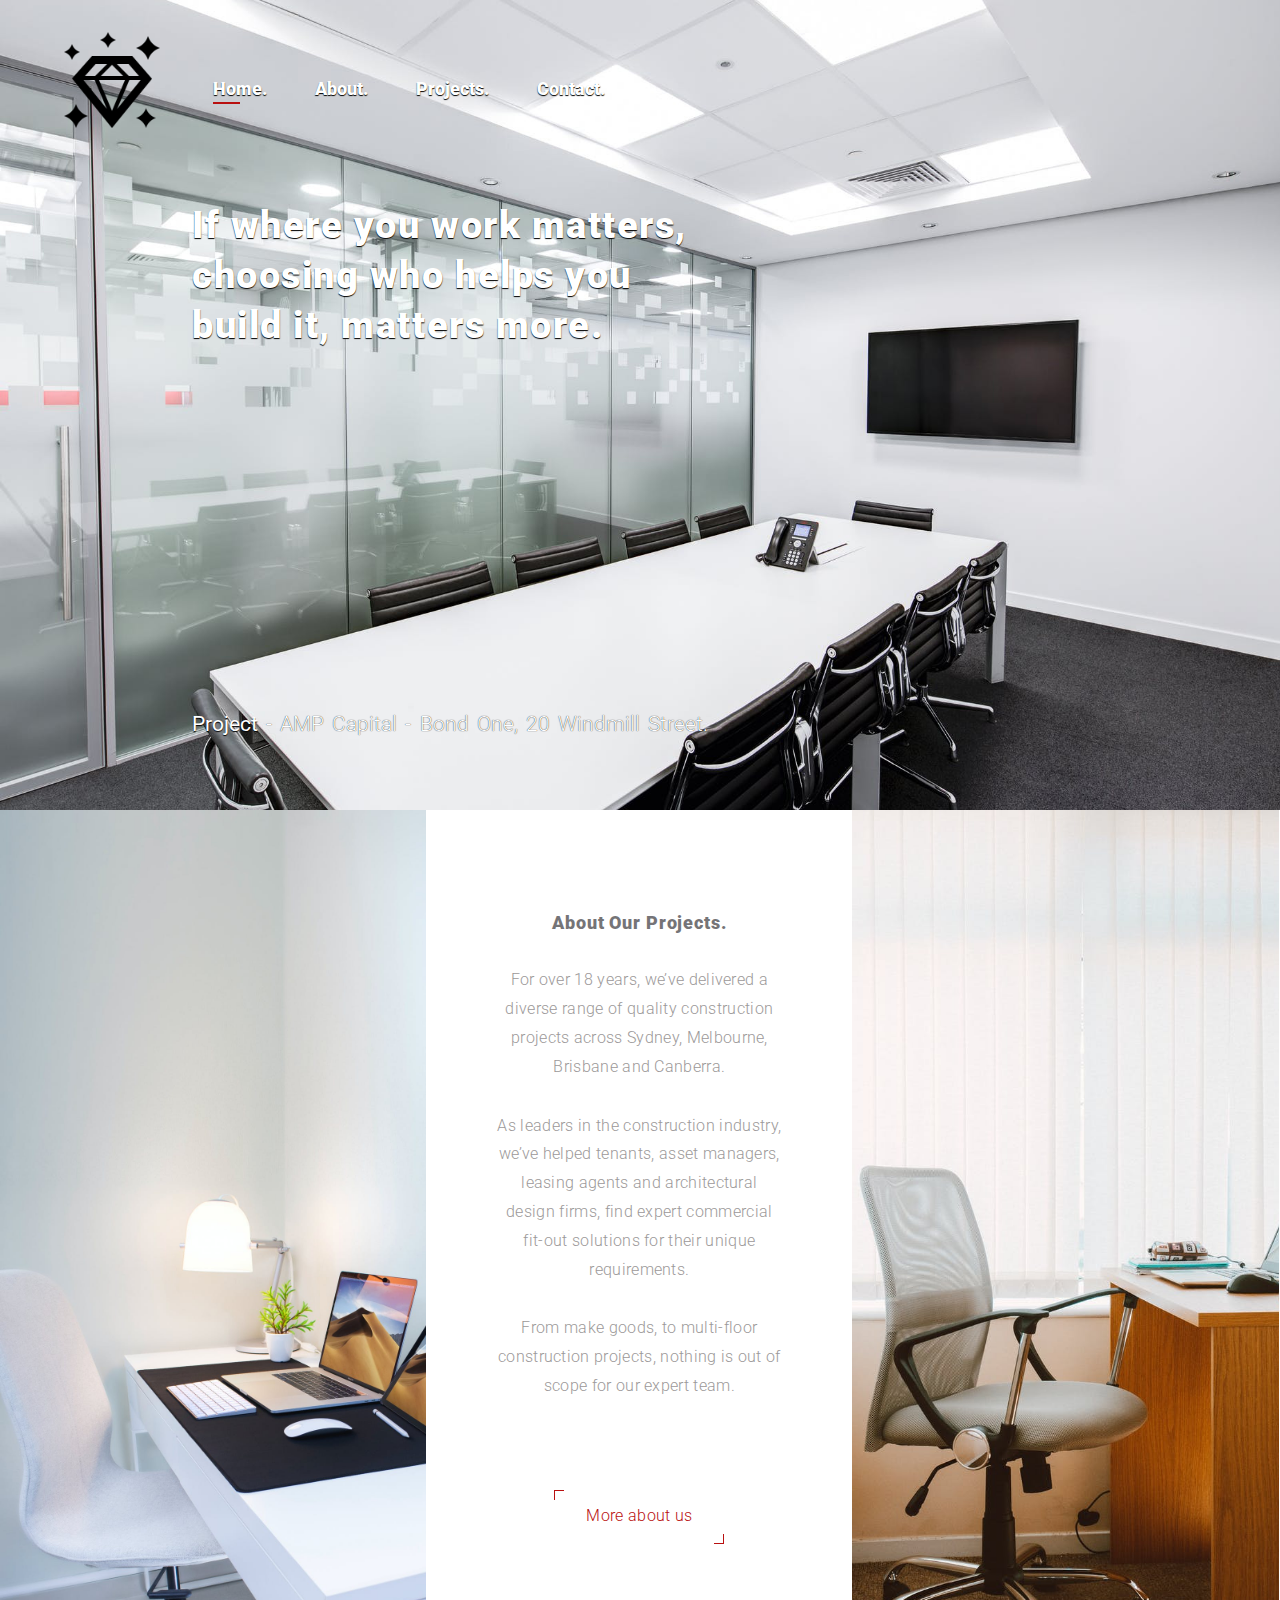
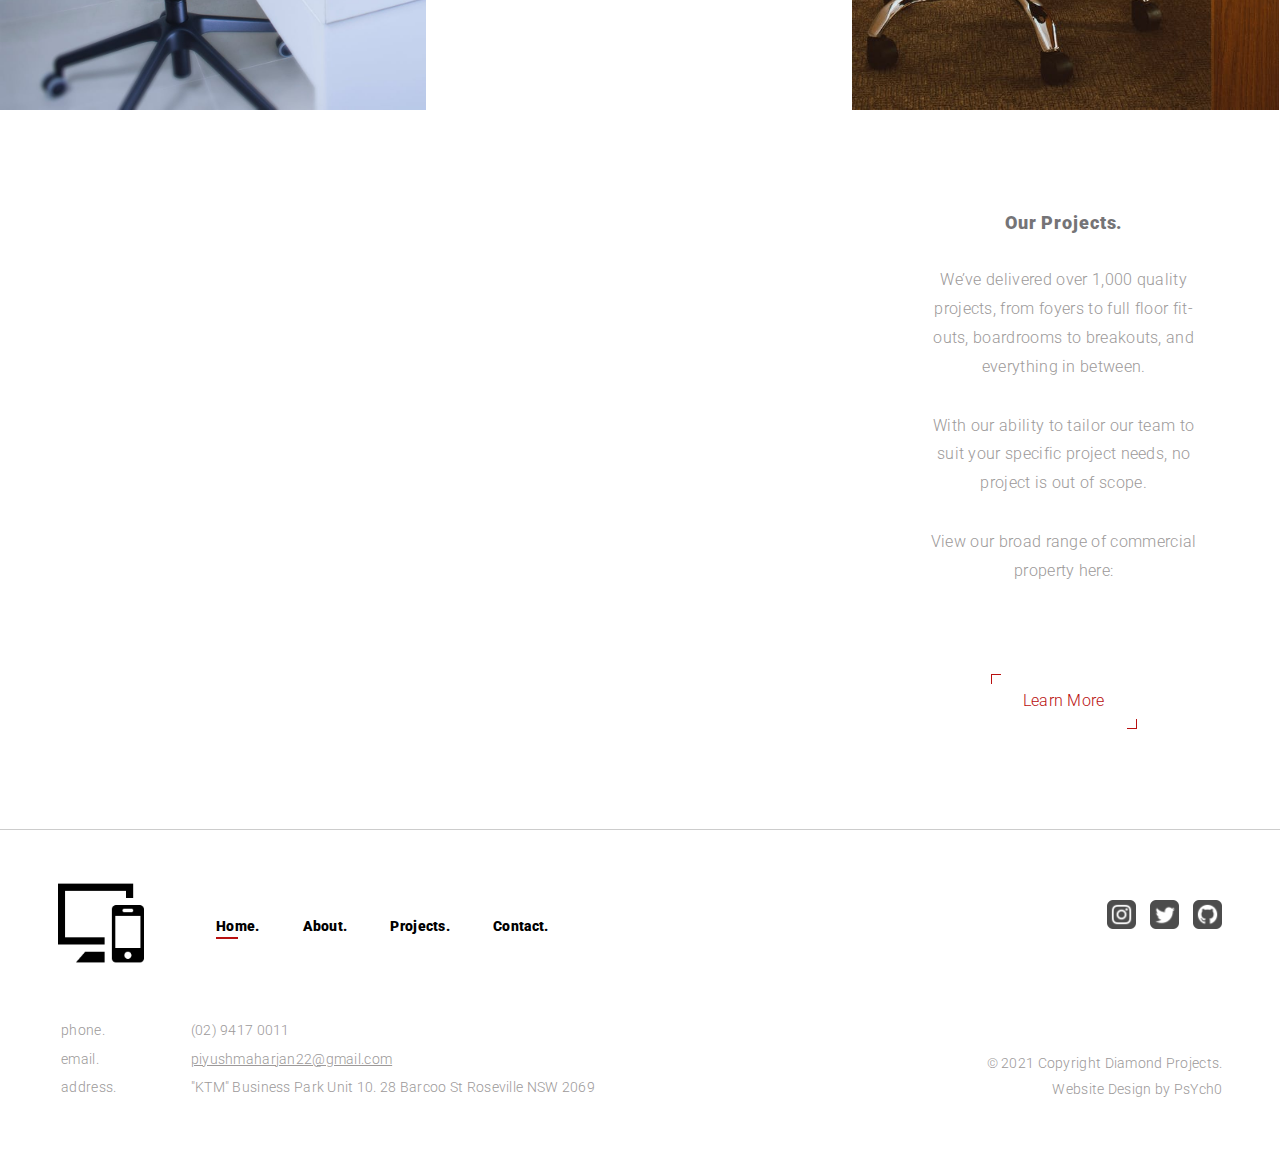
<file: index.html>
<!DOCTYPE html>
<html lang="en">
  <head>
    <meta charset="UTF-8" />
    <meta name="viewport" content="width=device-width, initial-scale=1.0" />
    <link rel="stylesheet" type="text/css" href="css/style.css" />

    <title>Diamond Projects</title>

    <!-- icon link -->
    <link rel="icon" href="img/fav_icon.png" type="image/x-icon" />
  </head>

  <body>
    <header id="homepage-mainHead" class="mainHeader">
      <div class="navbar">
        <a href="index.html"
          ><img src="img/logo_header.png" class="logo" alt="logo"
        /></a>
        <nav id="mainNav">
          <div class="hamburger">
            <div class="line top"></div>
            <div class="line middle"></div>
            <div class="line bottom"></div>
          </div>
          <ul class="list-group">
            <li>
              <a href="index.html" class="list-items active" title="home"
                >Home.</a
              >
            </li>
            <li>
              <a href="about.html" class="list-items" title="about">About.</a>
            </li>
            <li>
              <a href="projects.html" class="list-items" title="Projects"
                >Projects.</a
              >
            </li>
            <li>
              <a href="contact.html" class="list-items" title="contact"
                >Contact.</a
              >
            </li>
          </ul>
        </nav>
      </div>
      <h1>
        If where you work matters, choosing who helps you build it, matters
        more.
      </h1>
      <p>
        <strong>Project</strong> - AMP Capital - Bond One, 20 Windmill Street.
      </p>
    </header>

    <article>
      <section class="Scope1">
        <div class="img"></div>
        <div class="about">
          <h2>About Our Projects.</h2>
          <p>
            For over 18 years, we’ve delivered a diverse range of quality
            construction projects across Sydney, Melbourne, Brisbane and
            Canberra.
          </p>
          <p>
            As leaders in the construction industry, we’ve helped tenants, asset
            managers, leasing agents and architectural design firms, find expert
            commercial fit-out solutions for their unique requirements.
          </p>
          <p>
            From make goods, to multi-floor construction projects, nothing is
            out of scope for our expert team.
          </p>
          <p>&nbsp;</p>
          <p>
            <a class="btn" href="about.html">More about us</a>
          </p>
        </div>
        <div class="img"></div>
      </section>
      <section class="Scope2">
        <div id="parallax-img" class="img"></div>
        <div class="projects">
          <h2>Our Projects.</h2>
          <p>
            We’ve delivered over 1,000 quality projects, from foyers to full
            floor fit-outs, boardrooms to breakouts, and everything in between.
          </p>
          <p>
            With our ability to tailor our team to suit your specific project
            needs, no project is out of scope.
          </p>
          <p>View our broad range of commercial property here:</p>
          <p>&nbsp;</p>
          <p>
            <a class="btn" href="projects.html">Learn More</a>
          </p>
        </div>
      </section>
    </article>

    <footer id="pageFooter">
      <div class="menu-wrap">
        <div>
          <a href="index.html">
            <img src="img/logo_footer.png" alt="logo" class="footerLogo" />
          </a>
        </div>
        <nav id="footerNav">
          <ul class="list-group">
            <li>
              <a href="index.html" class="list-items active" title="home"
                >Home.</a
              >
            </li>
            <li>
              <a href="about.html" class="list-items" title="about">About.</a>
            </li>
            <li><a href="projects.html" class="list-items">Projects.</a></li>
            <li><a href="contact.html" class="list-items">Contact.</a></li>
          </ul>
        </nav>
      </div>

      <ul class="social">
        <li>
          <a
            href="https://www.instagram.com/"
            title="instagram"
            target="_blank"
          >
            <img src="img/instagram.png" class="mediaIcon" alt="instagram" />
          </a>
        </li>
        <li>
          <a
            href="https://twitter.com/MaharjanPiyush"
            title="twitter"
            target="_blank"
          >
            <img src="img/twitter.png" class="mediaIcon" alt="twitter" />
          </a>
        </li>
        <li>
          <a
            href="https://github.com/piyushmhrzn"
            title="github"
            target="_blank"
          >
            <img src="img/github.png" class="mediaIcon" alt="github" />
          </a>
        </li>
      </ul>

      <div class="info">
        <dl>
          <dt>phone.</dt>
          <dd>(02) 9417 0011</dd>
          <dt>email.</dt>
          <dd>
            <a href="mailto:piyushmaharjan22@gmail.com" target="_blank"
              >piyushmaharjan22@gmail.com</a
            >
          </dd>
          <dt>address.</dt>
          <dd>"KTM" Business Park Unit 10. 28 Barcoo St Roseville NSW 2069</dd>
        </dl>
        <div class="copy">
          <p>&copy; 2021 Copyright Diamond Projects.</p>
          <p>Website Design by PsYch0</p>
        </div>
      </div>
    </footer>

    <script src="js/app.js"></script>
  </body>
</html>
</file>
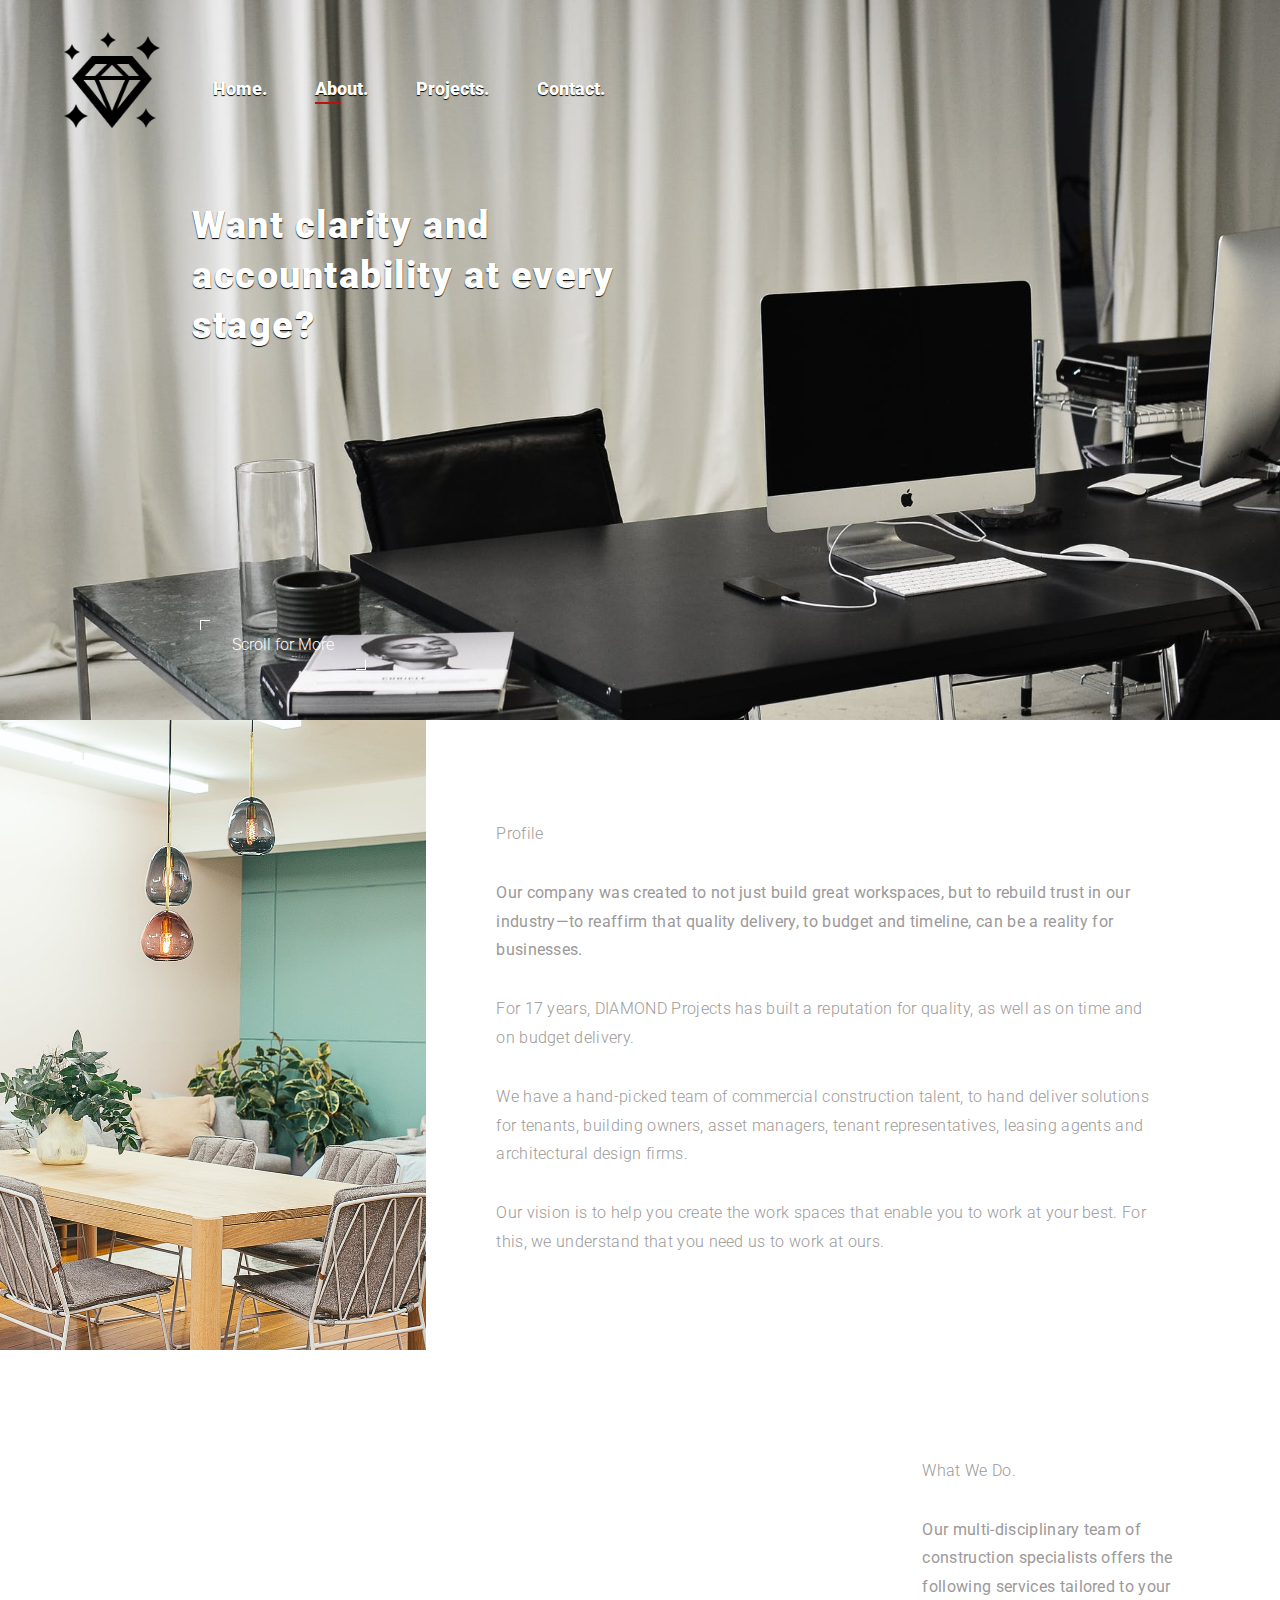
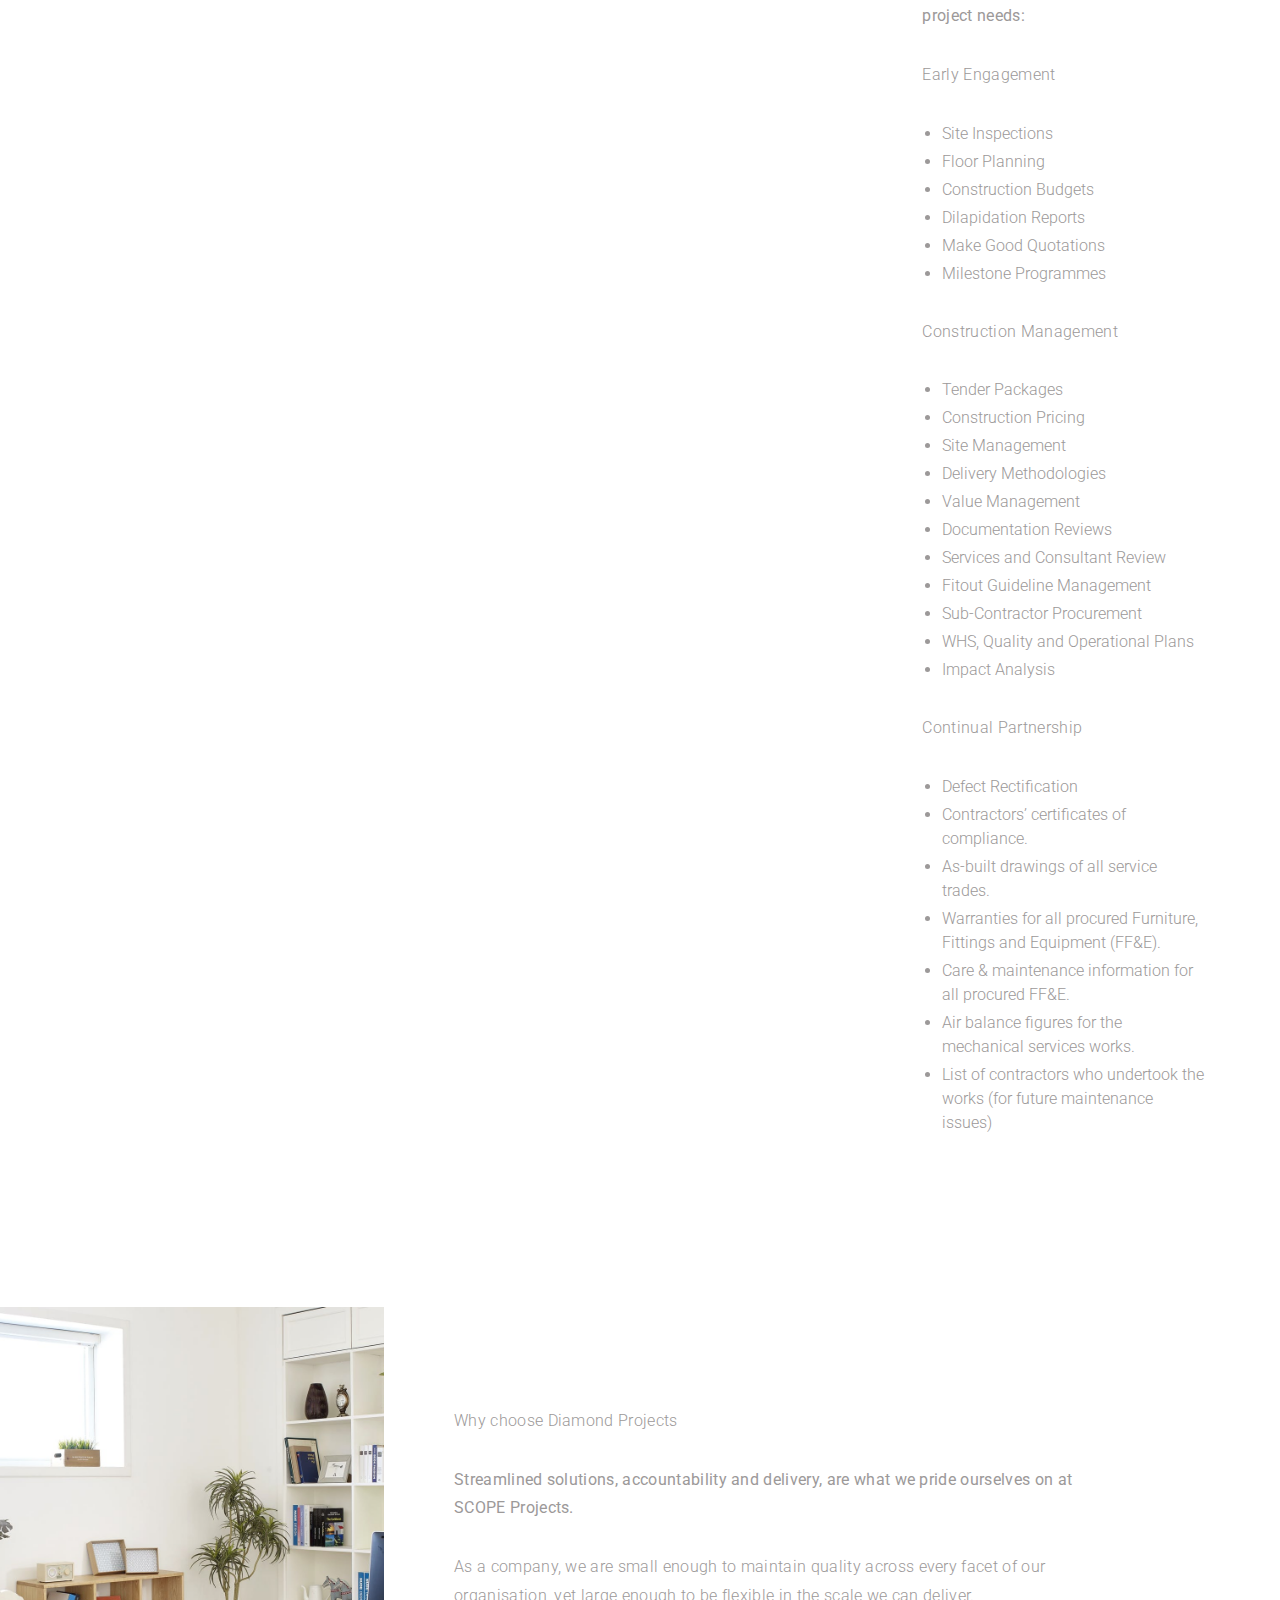
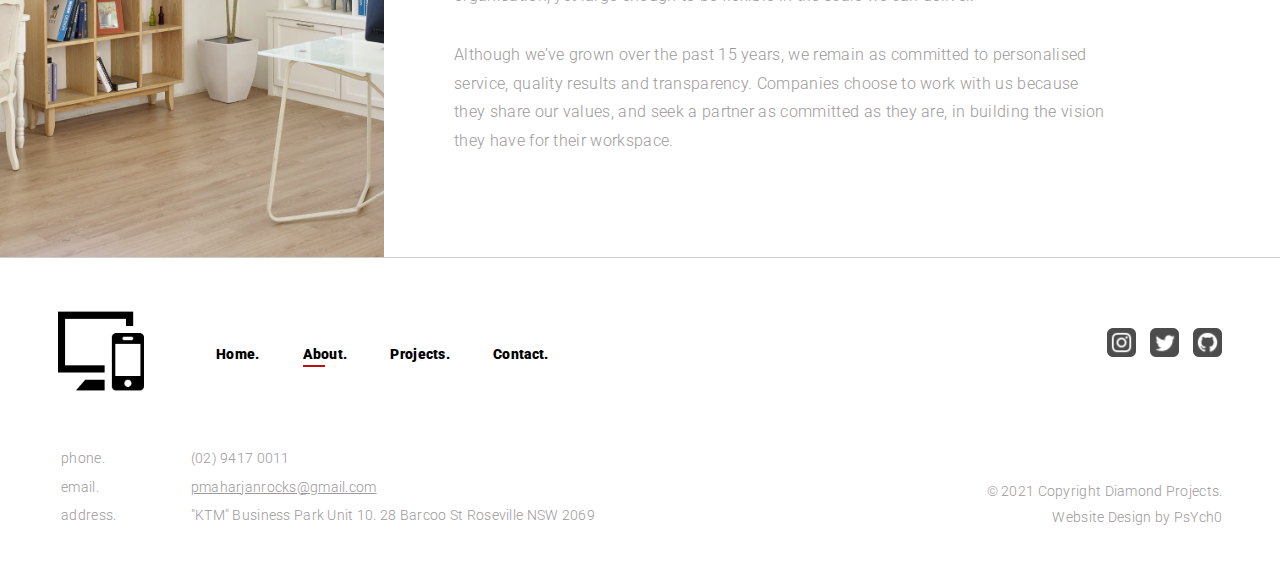
<file: about.html>
<!DOCTYPE html>
<html lang="en">
  <head>
    <meta charset="UTF-8" />
    <meta name="viewport" content="width=device-width, initial-scale=1.0" />
    <link rel="stylesheet" type="text/css" href="css/style.css" />

    <title>Diamond Projects</title>

    <!-- icon link -->
    <link rel="icon" href="img/fav_icon.png" type="image/x-icon" />
  </head>

  <body>
    <header id="mainHead" class="aboutHeader">
      <div class="navbar">
        <a href="index.html"
          ><img src="img/logo_header.png" class="logo" alt="logo"
        /></a>
        <nav id="mainNav">
          <div class="hamburger">
            <div class="line top"></div>
            <div class="line middle"></div>
            <div class="line bottom"></div>
          </div>
          <ul class="list-group">
            <li>
              <a href="index.html" class="list-items" title="home">Home.</a>
            </li>
            <li>
              <a href="about.html" class="list-items active" title="about"
                >About.</a
              >
            </li>
            <li>
              <a href="projects.html" class="list-items" title="Projects"
                >Projects.</a
              >
            </li>
            <li>
              <a href="contact.html" class="list-items" title="contact"
                >Contact.</a
              >
            </li>
          </ul>
        </nav>
      </div>
      <h1>Want clarity and accountability at every stage?</h1>
      <a href="#profie-section" class="scroll-button">Scroll for More</a>
    </header>

    <div class="profile" id="profie-section">
      <div class="profile-image"></div>
      <div class="profile-section">
        <p>Profile</p>
        <p>
          <strong
            >Our company was created to not just build great workspaces, but to
            rebuild trust in our industry—to reaffirm that quality delivery, to
            budget and timeline, can be a reality for businesses.</strong
          >
        </p>
        <p>
          For 17 years, DIAMOND Projects has built a reputation for quality, as
          well as on time and on budget delivery.
        </p>
        <p>
          We have a hand-picked team of commercial construction talent, to hand
          deliver solutions for tenants, building owners, asset managers, tenant
          representatives, leasing agents and architectural design firms.
        </p>
        <p>
          Our vision is to help you create the work spaces that enable you to
          work at your best. For this, we understand that you need us to work at
          ours.
        </p>
      </div>
    </div>

    <div class="what_we_do">
      <div id="parallax-img" class="we-do-image"></div>
      <div class="we-do-section">
        <p>What We Do.</p>
        <p>
          <strong
            >Our multi-disciplinary team of construction specialists offers the
            following services tailored to your project needs:</strong
          >
        </p>
        <p>Early Engagement</p>
        <ul>
          <li>Site Inspections</li>
          <li>Floor Planning</li>
          <li>Construction Budgets</li>
          <li>Dilapidation Reports</li>
          <li>Make Good Quotations</li>
          <li>Milestone Programmes</li>
        </ul>
        <p>Construction Management</p>
        <ul>
          <li>Tender Packages</li>
          <li>Construction Pricing</li>
          <li>Site Management</li>
          <li>Delivery Methodologies</li>
          <li>Value Management</li>
          <li>Documentation Reviews</li>
          <li>Services and Consultant Review</li>
          <li>Fitout Guideline Management</li>
          <li>Sub-Contractor Procurement</li>
          <li>WHS, Quality and Operational Plans</li>
          <li>Impact Analysis</li>
        </ul>
        <p>Continual Partnership</p>
        <ul>
          <li>Defect Rectification</li>
          <li>Contractors’ certificates of compliance.</li>
          <li>As-built drawings of all service trades.</li>
          <li>
            Warranties for all procured Furniture, Fittings and Equipment
            (FF&E).
          </li>
          <li>Care & maintenance information for all procured FF&E.</li>
          <li>Air balance figures for the mechanical services works.</li>
          <li>
            List of contractors who undertook the works (for future maintenance
            issues)
          </li>
        </ul>
      </div>
    </div>

    <div class="why_to_choose">
      <div class="why_choose_image"></div>
      <div class="why_choose_section">
        <p>Why choose Diamond Projects</p>
        <p>
          <strong
            >Streamlined solutions, accountability and delivery, are what we
            pride ourselves on at SCOPE Projects.</strong
          >
        </p>
        <p>
          As a company, we are small enough to maintain quality across every
          facet of our organisation, yet large enough to be flexible in the
          scale we can deliver.
        </p>
        <p>
          Although we’ve grown over the past 15 years, we remain as committed to
          personalised service, quality results and transparency. Companies
          choose to work with us because they share our values, and seek a
          partner as committed as they are, in building the vision they have for
          their workspace.
        </p>
      </div>
    </div>

    <footer id="pageFooter">
      <div class="menu-wrap">
        <div>
          <a href="index.html">
            <img src="img/logo_footer.png" alt="logo" class="footerLogo" />
          </a>
        </div>
        <nav id="footerNav">
          <ul class="list-group">
            <li>
              <a href="index.html" class="list-items" title="home">Home.</a>
            </li>
            <li>
              <a href="about.html" class="list-items active" title="about"
                >About.</a
              >
            </li>
            <li><a href="projects.html" class="list-items">Projects.</a></li>
            <li><a href="contact.html" class="list-items">Contact.</a></li>
          </ul>
        </nav>
      </div>

      <ul class="social">
        <li>
          <a
            href="https://www.instagram.com/"
            title="instagram"
            target="_blank"
          >
            <img src="img/instagram.png" class="mediaIcon" alt="instagram" />
          </a>
        </li>
        <li>
          <a
            href="https://twitter.com/MaharjanPiyush"
            title="twitter"
            target="_blank"
          >
            <img src="img/twitter.png" class="mediaIcon" alt="twitter" />
          </a>
        </li>
        <li>
          <a
            href="https://github.com/piyushmhrzn"
            title="github"
            target="_blank"
          >
            <img src="img/github.png" class="mediaIcon" alt="github" />
          </a>
        </li>
      </ul>

      <div class="info">
        <dl>
          <dt>phone.</dt>
          <dd>(02) 9417 0011</dd>
          <dt>email.</dt>
          <dd>
            <a href="mailto:pmaharjanrocks@gmail.com" target="_blank"
              >pmaharjanrocks@gmail.com</a
            >
          </dd>
          <dt>address.</dt>
          <dd>"KTM" Business Park Unit 10. 28 Barcoo St Roseville NSW 2069</dd>
        </dl>
        <div class="copy">
          <p>&copy; 2021 Copyright Diamond Projects.</p>
          <p>Website Design by PsYch0</p>
        </div>
      </div>
    </footer>

    <script src="js/app.js"></script>
  </body>
</html>
</file>
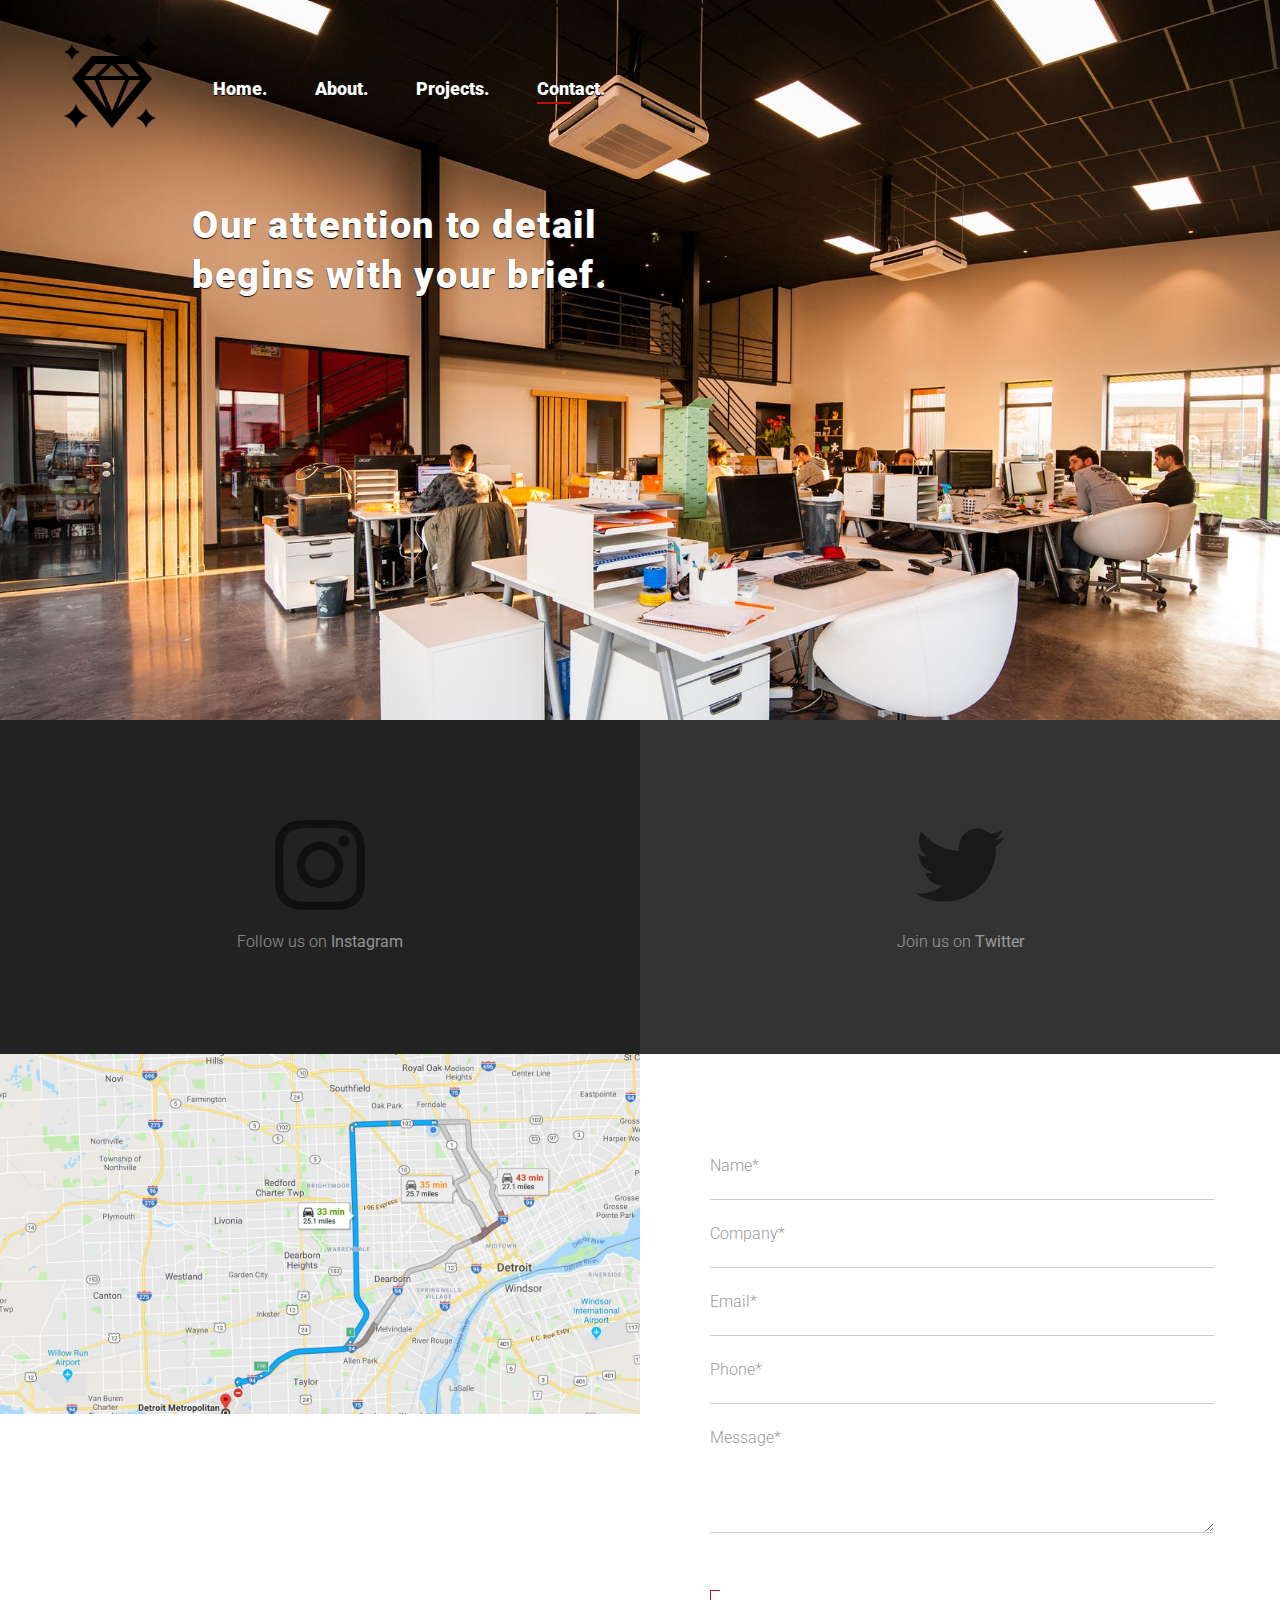
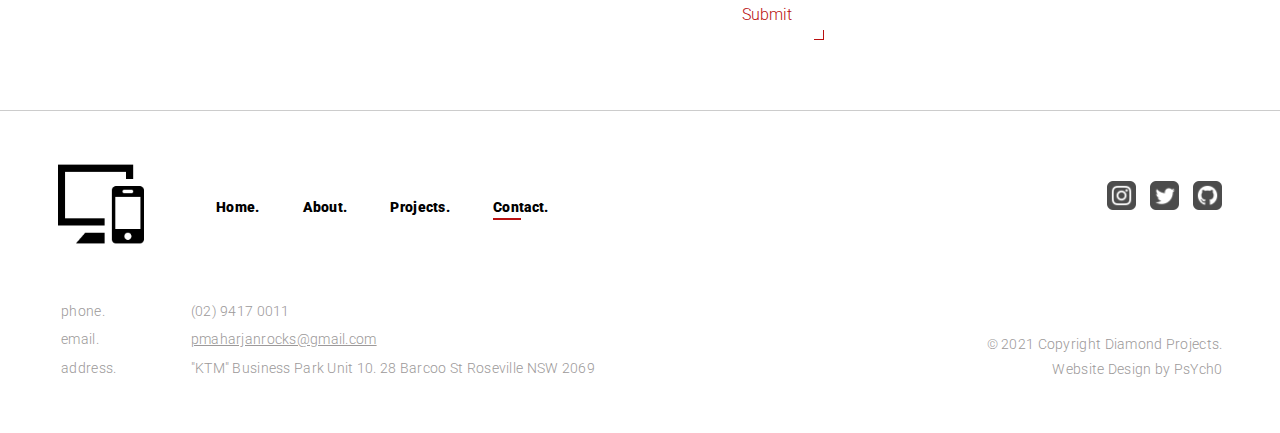
<file: contact.html>
<!DOCTYPE html>
<html lang="en">
<head>
    <meta charset="UTF-8">
    <meta name="viewport" content="width=device-width, initial-scale=1.0">
    <link rel="stylesheet" type="text/css" href="css/style.css">

    <title>Diamond Projects</title>

    <!-- icon link -->
    <link rel="icon" href="img/fav_icon.png" type = "image/x-icon">   
</head>

<body>
    <header id="mainHead" class="contactHeader">
        <div class="navbar">
            <a href="index.html"><img src="img/logo_header.png" class="logo" alt="logo"></a> 
            <nav id="mainNav">
                <div class="hamburger">
                    <div class="line top"></div>
                    <div class="line middle"></div>
                    <div class="line bottom"></div>
                </div>
                <ul class="list-group">
                    <li><a href="index.html" class="list-items" title="home">Home.</a></li>
                    <li><a href="about.html" class="list-items" title="about">About.</a></li>
                    <li><a href="projects.html" class="list-items" title="Projects">Projects.</a></li>
                    <li><a href="contact.html" class="list-items active" title="contact">Contact.</a></li>
                </ul>
            </nav>
        </div>
        <h1>Our attention to detail begins with your brief.</h1>
    </header>
    
    <div class="social_class">
        <a class="insta" href="https://www.instagram.com/" target="_blank">
            <img src="img/insta.svg" alt="map">
            <p> Follow us on <strong>Instagram</strong></p>
        </a>
        <a class="tweet" href="https://twitter.com/MaharjanPiyush" target="_blank">
            <img src="img//tweet.svg" alt="map">
            <p> Join us on <strong>Twitter</strong></p>
        </a>
    </div>
    <div class="contact-box">   
        <div class="map">
            <img src="img/google_maps.jpg" alt="map">
        </div>

        <div class="wrap">
                <form class="my-form" method="post" action="store.php">
                    <div class="form-group">
                        <label>Name*</label>
                        <input type="text" name="yourName">
                    </div>
                    <div class="form-group">
                        <label>Company*</label>
                        <input type="text" name="company">
                    </div>
                    <div class="form-group">
                        <label>Email*</label>
                        <input type="email" name="email">
                    </div>
                    <div class="form-group">
                        <label>Phone*</label>
                        <input type="number" name="phoneNumber">
                    </div>
                    <div class="form-group">
                        <label>Message*</label>
                        <textarea name="message"></textarea>
                    </div>
                    <a class="button" type="submit" value="submit">Submit</a>
                </form>
        </div>         
    </div>
    
    <footer id="pageFooter">
        <div class="menu-wrap">
            <div>
                <a href="index.html">
                    <img src="img/logo_footer.png" alt="logo" class="footerLogo">
                </a>
            </div>            
            <nav id="footerNav">
                <ul class="list-group">
                    <li><a href="index.html" class="list-items" title="home">Home.</a></li>
                    <li><a href="about.html" class="list-items" title="about">About.</a></li>
                    <li><a href="projects.html" class="list-items">Projects.</a></li>
                    <li><a href="contact.html" class="list-items active">Contact.</a></li>
                </ul>
            </nav>
        </div>
        
        <ul class="social">
            <li>
                <a href="https://www.instagram.com/" title="instagram" target="_blank">
                    <img src="img/instagram.png" class="mediaIcon" alt="instagram" >
                </a>
            </li>
            <li>
                <a href="https://twitter.com/MaharjanPiyush" title="twitter" target="_blank">
                    <img src="img/twitter.png" class="mediaIcon" alt="twitter">
                </a>
            </li>
            <li>
                <a href="https://github.com/piyushmhrzn" title="github" target="_blank">
                    <img src="img/github.png" class="mediaIcon" alt="github">
                </a>
            </li>
        </ul>
           
        <div class="info">
            <dl>
                <dt>phone.</dt>
                <dd>(02) 9417 0011</dd>
                <dt>email.</dt>
                <dd><a href="mailto:pmaharjanrocks@gmail.com" target="_blank">pmaharjanrocks@gmail.com</a></dd>
                <dt>address.</dt>
                <dd>"KTM" Business Park Unit 10. 28 Barcoo St Roseville NSW 2069</dd>
            </dl>
            <div class="copy">
                <p>&copy; 2021 Copyright Diamond Projects.</p>
                <p>Website Design by PsYch0</p>
            </div>
        </div>
    </footer> 

    <script src="js/app.js"></script>
</body>
</html>
</file>
<file: css/style.css>
@import url("https://fonts.googleapis.com/css2?family=Roboto:wght@300&display=swap");
/*--------Hyperlinks 'a' tags--------*/
/*-----Navbar bottom border animation -----*/
/*--------Buttons--------*/
/*--------Heading--------*/
/*--------Paragraphs--------*/
/*-------List Items ---------*/
/*-----------Flex Grow ------------*/
/*limited reset*/
html,
body,
div,
section,
article,
aside,
header,
hgroup,
footer,
nav,
h1,
h2,
h3,
h4,
h5,
h6,
p,
blockquote,
address,
time,
span,
em,
strong,
img,
ol,
ul,
li,
dl,
dt,
dd,
figure,
canvas,
video,
th,
td,
tr {
  margin: 0;
  padding: 0;
  border: 0;
  display: block;
}

/*Global Styles*/
html,
body {
  width: 100%;
  margin: 0 auto;
  font-family: "Roboto", sans-serif;
  line-height: 1.5;
  position: relative;
  color: #fff;
  font-weight: 300;
  scroll-behavior: smooth;
}

/*---------------------------------------------------------------------
                        Header Section
-----------------------------------------------------------------------*/
header {
  height: 90vh;
  background: url(../img/carousel1.jpg);
  background-repeat: no-repeat;
  background-size: cover;
  background-position: 0px;
  position: relative;
}

header .navbar {
  display: -webkit-box;
  display: -ms-flexbox;
  display: flex;
  -ms-flex-wrap: nowrap;
      flex-wrap: nowrap;
  -webkit-box-pack: start;
      -ms-flex-pack: start;
          justify-content: flex-start;
  padding: 2em 0 0 4em;
}

header .navbar .logo {
  width: 6em;
  height: 6em;
}

header .navbar nav ul {
  list-style: none;
  margin-left: 1.8em;
  display: -webkit-box;
  display: -ms-flexbox;
  display: flex;
  -ms-flex-wrap: nowrap;
      flex-wrap: nowrap;
}

header .navbar nav ul li {
  padding: 2.2em 0.4em 0;
}

header .navbar nav ul li a {
  color: #fff;
  padding: 0.5em 1em;
  display: inline-block;
  text-align: center;
  text-decoration: none;
  text-transform: capitalize;
  font-size: 1.1rem;
  font-weight: 900;
  text-shadow: 0 1px 1px #000;
}

header .navbar nav ul li .list-items::after {
  content: '';
  display: block;
  width: 0;
  height: 2px;
  background: #b91010;
  -webkit-transition: width .3s;
  transition: width .3s;
}

header .navbar nav ul li .list-items:hover::after {
  width: 50%;
  -webkit-transition: width 0.3s;
  transition: width 0.3s;
}

header .navbar nav ul li .active::after {
  content: '';
  display: block;
  width: 50%;
  height: 2px;
  background: #b91010;
  -webkit-transition: width .3s;
  transition: width .3s;
}

header h1 {
  font-size: 2.4rem;
  font-weight: 900;
  line-height: 1.3;
  letter-spacing: 0.04em;
  position: absolute;
  top: 200px;
  left: 15%;
  width: 500px;
  text-shadow: 0 1px 1px #000;
}

header p {
  font-size: 1.3rem;
  font-weight: 300;
  word-spacing: 0.15em;
  position: absolute;
  bottom: 70px;
  left: 15%;
  width: 75%;
  padding-right: 7px;
  text-shadow: 0 0 1px #000;
  -webkit-box-sizing: border-box;
          box-sizing: border-box;
}

header p strong {
  display: inline-block;
  text-shadow: 0 1px 1px #000;
}

/*---------------------------------------------------------------------
                        Article 1 Section
-----------------------------------------------------------------------*/
.Scope1 {
  display: -webkit-box;
  display: -ms-flexbox;
  display: flex;
  -ms-flex-wrap: wrap;
      flex-wrap: wrap;
}

.Scope1 .img:first-of-type {
  background: url(../img/article1.jpeg);
  background-repeat: no-repeat;
  background-size: cover;
  width: 33.3%;
  height: 900px;
}

.Scope1 .img:last-of-type {
  background: url(../img/article2.jpeg);
  background-repeat: no-repeat;
  background-size: cover;
  width: 33.3%;
  height: 900px;
}

.Scope1 .about {
  width: 33.3%;
  max-width: 800px;
  height: auto;
  min-height: 100%;
  padding: 100px 70px 70px;
  -webkit-box-sizing: border-box;
          box-sizing: border-box;
  overflow: hidden;
}

.Scope1 .about h2 {
  font-weight: 900;
  font-size: 1.1rem;
  color: #757477;
  text-align: center;
  text-transform: capitalize;
  letter-spacing: .05em;
  margin-bottom: 30px;
}

.Scope1 .about p {
  text-align: center;
  line-height: 1.8em;
  font-weight: 300;
  font-size: 1rem;
  color: #9c9999;
  letter-spacing: .02em;
  margin-bottom: 30px;
}

.Scope1 .about a {
  color: #b91010;
  padding: 0.8em 2em;
  display: inline-block;
  text-align: center;
  text-decoration: none;
  font-size: 1rem;
  font-weight: 300;
  position: relative;
  cursor: pointer;
}

.Scope1 .about a::before {
  content: '';
  position: absolute;
  top: 0;
  left: 0;
  height: 10px;
  width: 10px;
  border-right: none !important;
  border-bottom: none !important;
  border: 1px solid #b91010;
  -webkit-box-sizing: border-box;
          box-sizing: border-box;
  -webkit-transition: height 0.2s linear, width 0.2s linear 0.2s;
  transition: height 0.2s linear, width 0.2s linear 0.2s;
}

.Scope1 .about a::after {
  content: '';
  position: absolute;
  bottom: 0;
  right: 0;
  height: 10px;
  width: 10px;
  border-left: none !important;
  border-top: none !important;
  border: 1px solid #b91010;
  -webkit-box-sizing: border-box;
          box-sizing: border-box;
  -webkit-transition: height 0.2s linear, width 0.2s linear 0.2s;
  transition: height 0.2s linear, width 0.2s linear 0.2s;
}

.Scope1 .about a:hover::before, .Scope1 .about a:hover::after {
  height: 100%;
  width: 100%;
  -webkit-transition: height 0.2s linear, width 0.2s linear 0.2s;
  transition: height 0.2s linear, width 0.2s linear 0.2s;
}

/*---------------------------------------------------------------------
                        Article 2 Section
-----------------------------------------------------------------------*/
.Scope2 {
  display: -webkit-box;
  display: -ms-flexbox;
  display: flex;
  -ms-flex-wrap: wrap;
      flex-wrap: wrap;
}

.Scope2 .img {
  background: url(../img/article3.jpg);
  background-repeat: no-repeat;
  background-size: cover;
  background-attachment: fixed;
  width: 66.6%;
  height: 700px;
}

.Scope2 .projects {
  width: 33%;
  max-width: 800px;
  height: auto;
  min-height: 100%;
  position: relative;
  padding: 100px 70px 70px;
  -webkit-box-sizing: border-box;
          box-sizing: border-box;
  overflow: hidden;
}

.Scope2 .projects h2 {
  font-weight: 900;
  font-size: 1.1rem;
  color: #757477;
  text-align: center;
  text-transform: capitalize;
  letter-spacing: .05em;
  margin-bottom: 30px;
}

.Scope2 .projects p {
  text-align: center;
  line-height: 1.8em;
  font-weight: 300;
  font-size: 1rem;
  color: #9c9999;
  letter-spacing: .02em;
  margin-bottom: 30px;
}

.Scope2 .projects a {
  color: #b91010;
  padding: 0.8em 2em;
  display: inline-block;
  text-align: center;
  text-decoration: none;
  font-size: 1rem;
  font-weight: 300;
  position: relative;
  cursor: pointer;
}

.Scope2 .projects a::before {
  content: '';
  position: absolute;
  top: 0;
  left: 0;
  height: 10px;
  width: 10px;
  border-right: none !important;
  border-bottom: none !important;
  border: 1px solid #b91010;
  -webkit-box-sizing: border-box;
          box-sizing: border-box;
  -webkit-transition: height 0.2s linear, width 0.2s linear 0.2s;
  transition: height 0.2s linear, width 0.2s linear 0.2s;
}

.Scope2 .projects a::after {
  content: '';
  position: absolute;
  bottom: 0;
  right: 0;
  height: 10px;
  width: 10px;
  border-left: none !important;
  border-top: none !important;
  border: 1px solid #b91010;
  -webkit-box-sizing: border-box;
          box-sizing: border-box;
  -webkit-transition: height 0.2s linear, width 0.2s linear 0.2s;
  transition: height 0.2s linear, width 0.2s linear 0.2s;
}

.Scope2 .projects a:hover::before, .Scope2 .projects a:hover::after {
  height: 100%;
  width: 100%;
  -webkit-transition: height 0.2s linear, width 0.2s linear 0.2s;
  transition: height 0.2s linear, width 0.2s linear 0.2s;
}

/*---------------------------------------------------------------------
                        Footer Section
-----------------------------------------------------------------------*/
footer {
  font-size: 0.9rem;
  color: #9c9999;
  letter-spacing: 0.02em;
  border-top: 1px solid #ccc;
  padding: 50px 0;
  position: relative;
}

footer .menu-wrap {
  margin-bottom: 50px;
  display: -webkit-box;
  display: -ms-flexbox;
  display: flex;
  -ms-flex-wrap: nowrap;
      flex-wrap: nowrap;
  -webkit-box-pack: start;
      -ms-flex-pack: start;
          justify-content: flex-start;
  padding: 0 4em;
}

footer .menu-wrap .footerLogo {
  width: 6em;
  height: 6em;
}

footer .menu-wrap nav ul {
  list-style: none;
  margin-left: 3.5em;
  display: -webkit-box;
  display: -ms-flexbox;
  display: flex;
  -ms-flex-wrap: nowrap;
      flex-wrap: nowrap;
}

footer .menu-wrap nav ul li {
  padding: 2em 0.5em 0;
}

footer .menu-wrap nav ul li a {
  color: #000;
  padding: 0.5em 1em;
  display: inline-block;
  text-align: center;
  text-decoration: none;
  text-transform: capitalize;
  font-size: 0.9rem;
  font-weight: 900;
}

footer .menu-wrap nav ul li .list-items::after {
  content: '';
  display: block;
  width: 0;
  height: 2px;
  background: #b91010;
  -webkit-transition: width .3s;
  transition: width .3s;
}

footer .menu-wrap nav ul li .list-items:hover::after {
  width: 50%;
  -webkit-transition: width 0.3s;
  transition: width 0.3s;
}

footer .menu-wrap nav ul li .active::after {
  content: '';
  display: block;
  width: 50%;
  height: 2px;
  background: #b91010;
  -webkit-transition: width .3s;
  transition: width .3s;
}

footer .social {
  position: absolute;
  top: 70px;
  right: 4em;
  display: -webkit-box;
  display: -ms-flexbox;
  display: flex;
}

footer .social li {
  padding-right: 1em;
}

footer .social li .mediaIcon {
  opacity: 0.7;
  width: 29px;
  height: 29px;
  -webkit-transition: all 0.3s ease;
  transition: all 0.3s ease;
}

footer .social li .mediaIcon:hover {
  opacity: 1;
  width: 30px;
  height: 30px;
  -webkit-transition: all 0.3s ease;
  transition: all 0.3s ease;
}

footer .social li:last-child {
  padding-right: 0;
}

footer .info {
  padding: 0 4em;
  display: -webkit-box;
  display: -ms-flexbox;
  display: flex;
  -webkit-box-pack: justify;
      -ms-flex-pack: justify;
          justify-content: space-between;
  overflow: hidden;
}

footer .info dl {
  width: 70%;
}

footer .info dl dt {
  float: left;
  width: 15%;
  padding: 0.25em;
}

footer .info dl dd {
  float: left;
  width: 75%;
  padding: 0.25em;
  margin: 0;
}

footer .info dl dd a {
  color: #9c9999;
}

footer .info dl dd a:hover {
  color: #757477;
}

footer .info .copy {
  -ms-flex-item-align: end;
      align-self: flex-end;
}

footer .info .copy p {
  line-height: 1.8;
  text-align: right;
  color: #9c9999;
}

/*---------------------------------------------------------------------
                     2. ABOUT PAGE SECTION
-----------------------------------------------------------------------*/
.aboutHeader {
  height: 80vh;
  background: url(../img/carousel2.jpg);
  background-repeat: no-repeat;
  background-size: cover;
  background-position-y: 0px;
  background-attachment: fixed;
}

.aboutHeader .scroll-button {
  color: #b91010;
  padding: 0.8em 2em;
  display: inline-block;
  text-align: center;
  text-decoration: none;
  font-size: 1rem;
  font-weight: 300;
  position: relative;
  cursor: pointer;
  position: absolute;
  left: 200px;
  bottom: 50px;
  color: #fff;
}

.aboutHeader .scroll-button::before {
  content: '';
  position: absolute;
  top: 0;
  left: 0;
  height: 10px;
  width: 10px;
  border-right: none !important;
  border-bottom: none !important;
  border: 1px solid #b91010;
  -webkit-box-sizing: border-box;
          box-sizing: border-box;
  -webkit-transition: height 0.2s linear, width 0.2s linear 0.2s;
  transition: height 0.2s linear, width 0.2s linear 0.2s;
  border-color: #fff;
}

.aboutHeader .scroll-button::after {
  content: '';
  position: absolute;
  bottom: 0;
  right: 0;
  height: 10px;
  width: 10px;
  border-left: none !important;
  border-top: none !important;
  border: 1px solid #b91010;
  -webkit-box-sizing: border-box;
          box-sizing: border-box;
  -webkit-transition: height 0.2s linear, width 0.2s linear 0.2s;
  transition: height 0.2s linear, width 0.2s linear 0.2s;
  border-color: #fff;
}

.aboutHeader .scroll-button:hover::before, .aboutHeader .scroll-button:hover::after {
  height: 100%;
  width: 100%;
  -webkit-transition: height 0.2s linear, width 0.2s linear 0.2s;
  transition: height 0.2s linear, width 0.2s linear 0.2s;
  border-color: #fff;
}

.profile {
  display: -webkit-box;
  display: -ms-flexbox;
  display: flex;
  -ms-flex-wrap: wrap;
      flex-wrap: wrap;
}

.profile .profile-image {
  background: url(../img/about_img1.jpg);
  background-repeat: no-repeat;
  background-size: cover;
  background-position: center center;
  width: 33.3%;
  height: 630px;
}

.profile .profile-section {
  width: 66.6%;
  max-width: 800px;
  height: auto;
  min-height: 100%;
  padding: 100px 70px 70px;
  -webkit-box-sizing: border-box;
          box-sizing: border-box;
  overflow: hidden;
}

.profile .profile-section p {
  text-align: center;
  line-height: 1.8em;
  font-weight: 300;
  font-size: 1rem;
  color: #9c9999;
  letter-spacing: .02em;
  margin-bottom: 30px;
  text-align: left;
}

.what_we_do {
  display: -webkit-box;
  display: -ms-flexbox;
  display: flex;
  -ms-flex-wrap: wrap;
      flex-wrap: wrap;
}

.what_we_do .we-do-image {
  background: url(../img/about_img2.jpg);
  background-repeat: no-repeat;
  background-size: cover;
  background-attachment: fixed;
  width: 66.6%;
  height: 1550px;
}

.what_we_do .we-do-section {
  width: 33%;
  max-width: 800px;
  height: auto;
  min-height: 100%;
  position: relative;
  padding: 100px 70px 70px;
  -webkit-box-sizing: border-box;
          box-sizing: border-box;
  overflow: hidden;
}

.what_we_do .we-do-section p {
  text-align: center;
  line-height: 1.8em;
  font-weight: 300;
  font-size: 1rem;
  color: #9c9999;
  letter-spacing: .02em;
  margin-bottom: 30px;
  text-align: left;
}

.what_we_do .we-do-section ul {
  font-weight: 300;
  font-size: 1rem;
  margin: 0 0 30px;
  padding-left: 20px;
}

.what_we_do .we-do-section ul li {
  display: list-item;
  padding: 2px 0;
  line-height: 1.5;
  color: #9c9999;
  font-weight: 300;
  font-size: 1rem;
}

.why_to_choose {
  display: -webkit-box;
  display: -ms-flexbox;
  display: flex;
  -ms-flex-wrap: wrap;
      flex-wrap: wrap;
}

.why_to_choose .why_choose_image {
  background: url(../img/about_img3.jpg);
  background-repeat: no-repeat;
  background-size: cover;
  background-position: center center;
  width: 30%;
  height: 550px;
}

.why_to_choose .why_choose_section {
  width: 70%;
  max-width: 800px;
  height: auto;
  min-height: 100%;
  padding: 100px 70px 70px;
  -webkit-box-sizing: border-box;
          box-sizing: border-box;
  overflow: hidden;
}

.why_to_choose .why_choose_section p {
  text-align: center;
  line-height: 1.8em;
  font-weight: 300;
  font-size: 1rem;
  color: #9c9999;
  letter-spacing: .02em;
  margin-bottom: 30px;
  text-align: left;
}

/*---------------------------------------------------------------------
                      3. PROJECT PAGE SECTION
-----------------------------------------------------------------------*/
.projectsHeader {
  height: 80vh;
  background: url(../img/carousel3.jpg);
  background-repeat: no-repeat;
  background-size: cover;
  background-position-y: 0px;
  background-attachment: fixed;
}

.grid_lock {
  padding: 50px;
  display: -ms-grid;
  display: grid;
  -ms-grid-columns: (minmax(auto, 385px))[auto-fit];
      grid-template-columns: repeat(auto-fit, minmax(auto, 385px));
  -webkit-box-pack: center;
      -ms-flex-pack: center;
          justify-content: center;
  grid-gap: 40px;
}

.grid_lock .grid_project {
  width: 100%;
}

.grid_lock .grid_project .grid_img img {
  width: 100%;
  background-repeat: no-repeat;
  background-size: cover;
  background-position: center center;
}

.grid_lock .grid_project .grid_content {
  text-align: center;
  padding: 30px 10px;
  background-color: #fff;
  -webkit-transition: background-color 0.5s ease;
  transition: background-color 0.5s ease;
}

.grid_lock .grid_project .grid_content h2 {
  font-size: 1.3rem;
  font-weight: 900;
  color: #000;
  -webkit-transition: color 0.5s ease;
  transition: color 0.5s ease;
}

.grid_lock .grid_project .grid_content p {
  font-weight: 300;
  font-size: 1rem;
  color: #9c9999;
  -webkit-transition: color 0.5s ease;
  transition: color 0.5s ease;
}

.grid_lock .grid_project .grid_content:hover {
  background-color: #000;
  -webkit-transition: background-color 0.5s ease;
  transition: background-color 0.5s ease;
  cursor: pointer;
}

.grid_lock .grid_project .grid_content:hover h2 {
  color: #fff;
  -webkit-transition: color 0.5s ease;
  transition: color 0.5s ease;
}

.grid_lock .grid_project .grid_content:hover p {
  color: #ccc;
  -webkit-transition: color 0.5s ease;
  transition: color 0.5s ease;
}

/*---------------------------------------------------------------------
                      4. CONTACT PAGE SECTION
-----------------------------------------------------------------------*/
.contactHeader {
  height: 80vh;
  background: url(../img/carousel4.jpg);
  background-repeat: no-repeat;
  background-size: cover;
  background-position-y: 0px;
  background-attachment: fixed;
}

.social_class {
  display: -webkit-box;
  display: -ms-flexbox;
  display: flex;
  -ms-flex-wrap: wrap;
      flex-wrap: wrap;
}

.social_class .insta {
  width: 50%;
  padding: 100px 30px;
  text-align: center;
  -webkit-box-sizing: border-box;
          box-sizing: border-box;
  text-decoration: none;
  background: #222;
}

.social_class .insta img {
  margin: 0 auto 20px;
  text-align: center;
  height: 90px;
  opacity: 0.5;
  -webkit-transition: opacity 0.3s ease;
  transition: opacity 0.3s ease;
}

.social_class .insta p {
  color: #fff;
  opacity: 0.5;
  -webkit-transition: opacity 0.3s ease;
  transition: opacity 0.3s ease;
}

.social_class .insta p strong {
  display: inline-block;
}

.social_class .insta:hover img {
  opacity: 1;
  -webkit-transition: opacity 0.3s ease;
  transition: opacity 0.3s ease;
}

.social_class .insta:hover p {
  opacity: 1;
  -webkit-transition: opacity 0.3s ease;
  transition: opacity 0.3s ease;
}

.social_class .tweet {
  width: 50%;
  padding: 100px 30px;
  text-align: center;
  -webkit-box-sizing: border-box;
          box-sizing: border-box;
  text-decoration: none;
  background: #333;
}

.social_class .tweet img {
  margin: 0 auto 20px;
  text-align: center;
  height: 90px;
  opacity: 0.5;
  -webkit-transition: opacity 0.3s ease;
  transition: opacity 0.3s ease;
}

.social_class .tweet p {
  color: #fff;
  opacity: 0.5;
  -webkit-transition: opacity 0.3s ease;
  transition: opacity 0.3s ease;
}

.social_class .tweet p strong {
  display: inline-block;
}

.social_class .tweet:hover img {
  opacity: 1;
  -webkit-transition: opacity 0.3s ease;
  transition: opacity 0.3s ease;
}

.social_class .tweet:hover p {
  opacity: 1;
  -webkit-transition: opacity 0.3s ease;
  transition: opacity 0.3s ease;
}

.contact-box {
  display: -webkit-box;
  display: -ms-flexbox;
  display: flex;
  -ms-flex-wrap: wrap;
      flex-wrap: wrap;
}

.contact-box .map {
  width: 50%;
}

.contact-box .map img {
  width: 100%;
}

.contact-box .wrap {
  width: 50%;
  height: auto;
  min-height: 100%;
  padding: 100px 70px 70px;
  -webkit-box-sizing: border-box;
          box-sizing: border-box;
}

.contact-box .wrap .my-form .form-group {
  padding-bottom: 20px;
}

.contact-box .wrap .my-form .form-group label {
  font-weight: 300;
  font-size: 1rem;
  color: #9c9999;
}

.contact-box .wrap .my-form .form-group input {
  width: 100%;
  border: none;
  outline: none;
  border-bottom: 1px solid #ccc;
  -webkit-transition: border-bottom 0.3s ease;
  transition: border-bottom 0.3s ease;
}

.contact-box .wrap .my-form .form-group input:hover {
  border-bottom: 1px solid #757477;
  -webkit-transition: border-bottom 0.3s ease;
  transition: border-bottom 0.3s ease;
}

.contact-box .wrap .my-form .form-group textarea {
  width: 100%;
  border: none;
  outline: none;
  padding-top: 50px;
  border-bottom: 1px solid #ccc;
  -webkit-transition: border-bottom 0.3s ease;
  transition: border-bottom 0.3s ease;
}

.contact-box .wrap .my-form .form-group textarea:hover {
  border-bottom: 1px solid #757477;
  -webkit-transition: border-bottom 0.3s ease;
  transition: border-bottom 0.3s ease;
}

.contact-box .wrap .my-form a {
  margin-top: 30px;
  color: #b91010;
  padding: 0.8em 2em;
  display: inline-block;
  text-align: center;
  text-decoration: none;
  font-size: 1rem;
  font-weight: 300;
  position: relative;
  cursor: pointer;
}

.contact-box .wrap .my-form a::before {
  content: '';
  position: absolute;
  top: 0;
  left: 0;
  height: 10px;
  width: 10px;
  border-right: none !important;
  border-bottom: none !important;
  border: 1px solid #b91010;
  -webkit-box-sizing: border-box;
          box-sizing: border-box;
  -webkit-transition: height 0.2s linear, width 0.2s linear 0.2s;
  transition: height 0.2s linear, width 0.2s linear 0.2s;
}

.contact-box .wrap .my-form a::after {
  content: '';
  position: absolute;
  bottom: 0;
  right: 0;
  height: 10px;
  width: 10px;
  border-left: none !important;
  border-top: none !important;
  border: 1px solid #b91010;
  -webkit-box-sizing: border-box;
          box-sizing: border-box;
  -webkit-transition: height 0.2s linear, width 0.2s linear 0.2s;
  transition: height 0.2s linear, width 0.2s linear 0.2s;
}

.contact-box .wrap .my-form a:hover::before, .contact-box .wrap .my-form a:hover::after {
  height: 100%;
  width: 100%;
  -webkit-transition: height 0.2s linear, width 0.2s linear 0.2s;
  transition: height 0.2s linear, width 0.2s linear 0.2s;
}

/*---------------------------------------------------------------------
                            Media Queries
-----------------------------------------------------------------------*/
@media only screen and (max-width: 1200px) {
  .Scope1 .about {
    padding: 70px 40px 40px;
  }
  .Scope2 .projects {
    padding: 70px 40px 40px;
  }
  /*---------------------------------------------------------------------
                        ABOUT PAGE SECTION
    -----------------------------------------------------------------------*/
  .profile .profile-section {
    padding: 70px 40px 40px;
  }
  .what_we_do .we-do-section {
    padding: 70px 40px 40px;
  }
  .why_to_choose .why_choose_section {
    padding: 70px 40px 40px;
  }
}

@media only screen and (max-width: 1020px) {
  header h1 {
    font-size: 2rem;
  }
  header p {
    font-size: 1.1rem;
  }
  .Scope1 {
    display: -ms-grid;
    display: grid;
    -ms-grid-columns: 1fr 1fr;
        grid-template-columns: 1fr 1fr;
    justify-items: center;
  }
  .Scope1 .img:first-of-type {
    -ms-grid-column: 1;
    -ms-grid-column-span: 1;
    grid-column: 1/2;
    -ms-grid-row: 1;
    -ms-grid-row-span: 1;
    grid-row: 1/2;
    max-height: 300px;
    width: 100%;
    background: url(../img/article1_small.jpeg);
    background-repeat: no-repeat;
    background-size: cover;
    background-position: center center;
  }
  .Scope1 .img:last-of-type {
    -ms-grid-column: 2;
    -ms-grid-column-span: 1;
    grid-column: 2/3;
    -ms-grid-row: 1;
    -ms-grid-row-span: 1;
    grid-row: 1/2;
    max-height: 300px;
    width: 100%;
    background: url(../img/article2_small.jpeg);
    background-repeat: no-repeat;
    background-size: cover;
    background-position: center center;
  }
  .Scope1 .about {
    -ms-grid-column: 1;
    -ms-grid-column-span: 2;
    grid-column: 1/3;
    -ms-grid-row: 2;
    -ms-grid-row-span: 1;
    grid-row: 2/3;
    margin: 0 auto;
    width: 100%;
    height: auto;
    min-height: 100%;
  }
  .Scope2 .img {
    height: 500px;
    -webkit-box-flex: 1;
        -ms-flex: 1 0 100%;
            flex: 1 0 100%;
  }
  .Scope2 .projects {
    height: auto;
    min-height: 100%;
    margin: 0 auto;
    -webkit-box-flex: 1;
        -ms-flex: 1 0 100%;
            flex: 1 0 100%;
    padding: 70px 40px 40px;
  }
  footer .menu-wrap {
    margin-left: auto;
    margin-right: auto;
    padding: 0 4em;
  }
  footer .menu-wrap .footerLogo {
    display: none;
  }
  footer .menu-wrap nav {
    margin: 0 auto;
  }
  footer .menu-wrap nav ul {
    margin-left: 0;
  }
  footer .menu-wrap nav ul li {
    padding-top: 0;
  }
  footer .social {
    position: absolute;
    top: 110px;
    left: 0;
    right: 0;
    margin-left: auto;
    margin-right: auto;
    display: -webkit-box;
    display: -ms-flexbox;
    display: flex;
    -webkit-box-pack: center;
        -ms-flex-pack: center;
            justify-content: center;
  }
  footer .info {
    padding: 3em 4em 0;
    display: -webkit-box;
    display: -ms-flexbox;
    display: flex;
    -ms-flex-wrap: wrap;
        flex-wrap: wrap;
    -webkit-box-pack: center;
        -ms-flex-pack: center;
            justify-content: center;
  }
  footer .info dl {
    -webkit-box-flex: 1;
        -ms-flex: 1 0 100%;
            flex: 1 0 100%;
    text-align: center;
  }
  footer .info dl dt {
    width: 100%;
    padding: 0;
  }
  footer .info dl dd {
    width: 100%;
    padding: 0;
    margin-bottom: 15px;
  }
  footer .info .copy {
    -webkit-box-flex: 1;
        -ms-flex: 1 0 100%;
            flex: 1 0 100%;
    text-align: center;
    margin-top: 70px;
  }
  footer .info .copy p {
    text-align: center;
  }
  /*---------------------------------------------------------------------
                     2. ABOUT PAGE SECTION
    -----------------------------------------------------------------------*/
  .profile .profile-image {
    height: 400px;
    -webkit-box-flex: 1;
        -ms-flex: 1 0 100%;
            flex: 1 0 100%;
  }
  .profile .profile-section {
    height: auto;
    min-height: 100%;
    margin: 0 auto;
    -webkit-box-flex: 1;
        -ms-flex: 1 0 100%;
            flex: 1 0 100%;
    padding: 60px 30px 30px;
  }
  .what_we_do .we-do-image {
    height: 350px;
    -webkit-box-flex: 1;
        -ms-flex: 1 0 100%;
            flex: 1 0 100%;
  }
  .what_we_do .we-do-section {
    height: auto;
    min-height: 100%;
    margin: 0 auto;
    -webkit-box-flex: 1;
        -ms-flex: 1 0 100%;
            flex: 1 0 100%;
    padding: 60px 30px 30px;
  }
  .why_to_choose .why_choose_image {
    height: 400px;
    -webkit-box-flex: 1;
        -ms-flex: 1 0 100%;
            flex: 1 0 100%;
  }
  .why_to_choose .why_choose_section {
    height: auto;
    min-height: 100%;
    margin: 0 auto;
    -webkit-box-flex: 1;
        -ms-flex: 1 0 100%;
            flex: 1 0 100%;
    padding: 60px 30px 30px;
  }
  /*---------------------------------------------------------------------
                      4. CONTACT PAGE SECTION
    -----------------------------------------------------------------------*/
  .contact-box .map {
    height: auto;
    min-height: 100%;
    margin: 0 auto;
    -webkit-box-flex: 1;
        -ms-flex: 1 0 100%;
            flex: 1 0 100%;
  }
  .contact-box .wrap {
    height: auto;
    min-height: 100%;
    margin: 0 auto;
    -webkit-box-flex: 1;
        -ms-flex: 1 0 100%;
            flex: 1 0 100%;
  }
}

@media only screen and (max-width: 767px) {
  header .navbar {
    padding-left: 6%;
    position: relative;
  }
  header .navbar .logo {
    width: 4em;
    height: 4em;
  }
  header .navbar nav .hamburger {
    position: fixed;
    cursor: pointer;
    right: 3%;
    top: 2em;
    z-index: 200;
    background: #fff;
    width: 40px;
    height: 40px;
    border-radius: 100px;
    display: -webkit-box;
    display: -ms-flexbox;
    display: flex;
    -webkit-box-orient: vertical;
    -webkit-box-direction: normal;
        -ms-flex-direction: column;
            flex-direction: column;
    -webkit-box-pack: center;
        -ms-flex-pack: center;
            justify-content: center;
  }
  header .navbar nav .hamburger .line {
    width: 20px;
    height: 1px;
    background: #000;
    margin: 2px auto;
    -webkit-transition: 0.2s;
    transition: 0.2s;
  }
  header .navbar nav .hamburger .active1 {
    -webkit-transform: translateY(5px) rotate(-45deg);
            transform: translateY(5px) rotate(-45deg);
  }
  header .navbar nav .hamburger .active2 {
    opacity: 0;
  }
  header .navbar nav .hamburger .active3 {
    -webkit-transform: translateY(-5px) rotate(45deg);
            transform: translateY(-5px) rotate(45deg);
  }
  header .navbar nav .burgerBG {
    background: #757477;
  }
  header .navbar nav .list-group {
    position: fixed;
    background: #000;
    top: 0;
    right: 0;
    height: 100vh;
    width: 150px;
    -webkit-box-orient: vertical;
    -webkit-box-direction: normal;
        -ms-flex-direction: column;
            flex-direction: column;
    -webkit-box-align: end;
        -ms-flex-align: end;
            align-items: flex-end;
    -webkit-transform: translateX(100%);
            transform: translateX(100%);
    -webkit-transition: -webkit-transform 300ms cubic-bezier(0.5, 0, 0.5, 1);
    transition: -webkit-transform 300ms cubic-bezier(0.5, 0, 0.5, 1);
    transition: transform 300ms cubic-bezier(0.5, 0, 0.5, 1);
    transition: transform 300ms cubic-bezier(0.5, 0, 0.5, 1), -webkit-transform 300ms cubic-bezier(0.5, 0, 0.5, 1);
    z-index: 100;
  }
  header .navbar nav .list-group li {
    padding-top: 10px;
  }
  header .navbar nav .list-group li:first-child {
    padding-top: 100px;
  }
  header .navbar nav .list-group li a {
    font-size: 0.9rem;
  }
  header .navbar nav .open {
    -webkit-transform: translateX(0);
            transform: translateX(0);
  }
  header h1 {
    font-size: 1.3rem;
    line-height: 1.3;
    letter-spacing: 0.02em;
    position: absolute;
    top: 150px;
    left: 6%;
    max-width: 350px;
    text-align: left;
    text-shadow: 0 0 1px #000;
    padding-right: 50px;
    -webkit-box-sizing: border-box;
            box-sizing: border-box;
  }
  header p {
    font-size: 0.9rem;
    left: 6%;
  }
  .Scope1 .about {
    padding: 60px 30px 30px;
  }
  .Scope1 .about h2,
  .Scope1 .about p,
  .Scope1 .about a {
    font-size: 0.9rem;
  }
  .Scope2 .img {
    height: 400px;
  }
  .Scope2 .projects {
    padding: 60px 30px 30px;
  }
  .Scope2 .projects h2,
  .Scope2 .projects p,
  .Scope2 .projects a {
    font-size: 0.9rem;
  }
  footer {
    font-size: 0.8rem;
  }
  footer .menu-wrap {
    display: none;
  }
  footer .social {
    top: 40px;
  }
  /*---------------------------------------------------------------------
                     2. ABOUT PAGE SECTION
    -----------------------------------------------------------------------*/
  .aboutHeader {
    background-position: right center;
  }
  .aboutHeader .scroll-button {
    left: 50px;
  }
  .profile .profile-section p {
    font-size: 0.9rem;
  }
  .what_we_do .we-do-section p {
    font-size: 0.9rem;
  }
  .what_we_do .we-do-section ul li {
    font-size: 0.9rem;
  }
  .why_to_choose .why_choose_section p {
    font-size: 0.9rem;
  }
  .why_to_choose .why_choose_section ul li {
    font-size: 0.9rem;
  }
  /*---------------------------------------------------------------------
                      4. CONTACT PAGE SECTION
    -----------------------------------------------------------------------*/
  .social_class .insta {
    height: auto;
    min-height: 100%;
    margin: 0 auto;
    -webkit-box-flex: 1;
        -ms-flex: 1 0 100%;
            flex: 1 0 100%;
    padding: 30px;
  }
  .social_class .insta img {
    height: 60px;
  }
  .social_class .tweet {
    height: auto;
    min-height: 100%;
    margin: 0 auto;
    -webkit-box-flex: 1;
        -ms-flex: 1 0 100%;
            flex: 1 0 100%;
    padding: 30px;
  }
  .social_class .tweet img {
    height: 60px;
  }
  .contact-box .map {
    height: auto;
    min-height: 100%;
    margin: 0 auto;
    -webkit-box-flex: 1;
        -ms-flex: 1 0 100%;
            flex: 1 0 100%;
  }
  .contact-box .wrap {
    height: auto;
    min-height: 100%;
    margin: 0 auto;
    -webkit-box-flex: 1;
        -ms-flex: 1 0 100%;
            flex: 1 0 100%;
    padding: 60px 30px 30px;
  }
  .contact-box .wrap .my-form .form-group label {
    font-size: 0.9rem;
  }
  .contact-box .wrap .my-form a {
    margin-top: 30px;
    font-size: 0.9rem;
  }
}

@media only screen and (max-width: 380px) {
  header .navbar {
    padding-left: 8%;
  }
  header h1 {
    left: 8%;
    max-width: 250px;
    padding-right: 30px;
  }
}
</file>
